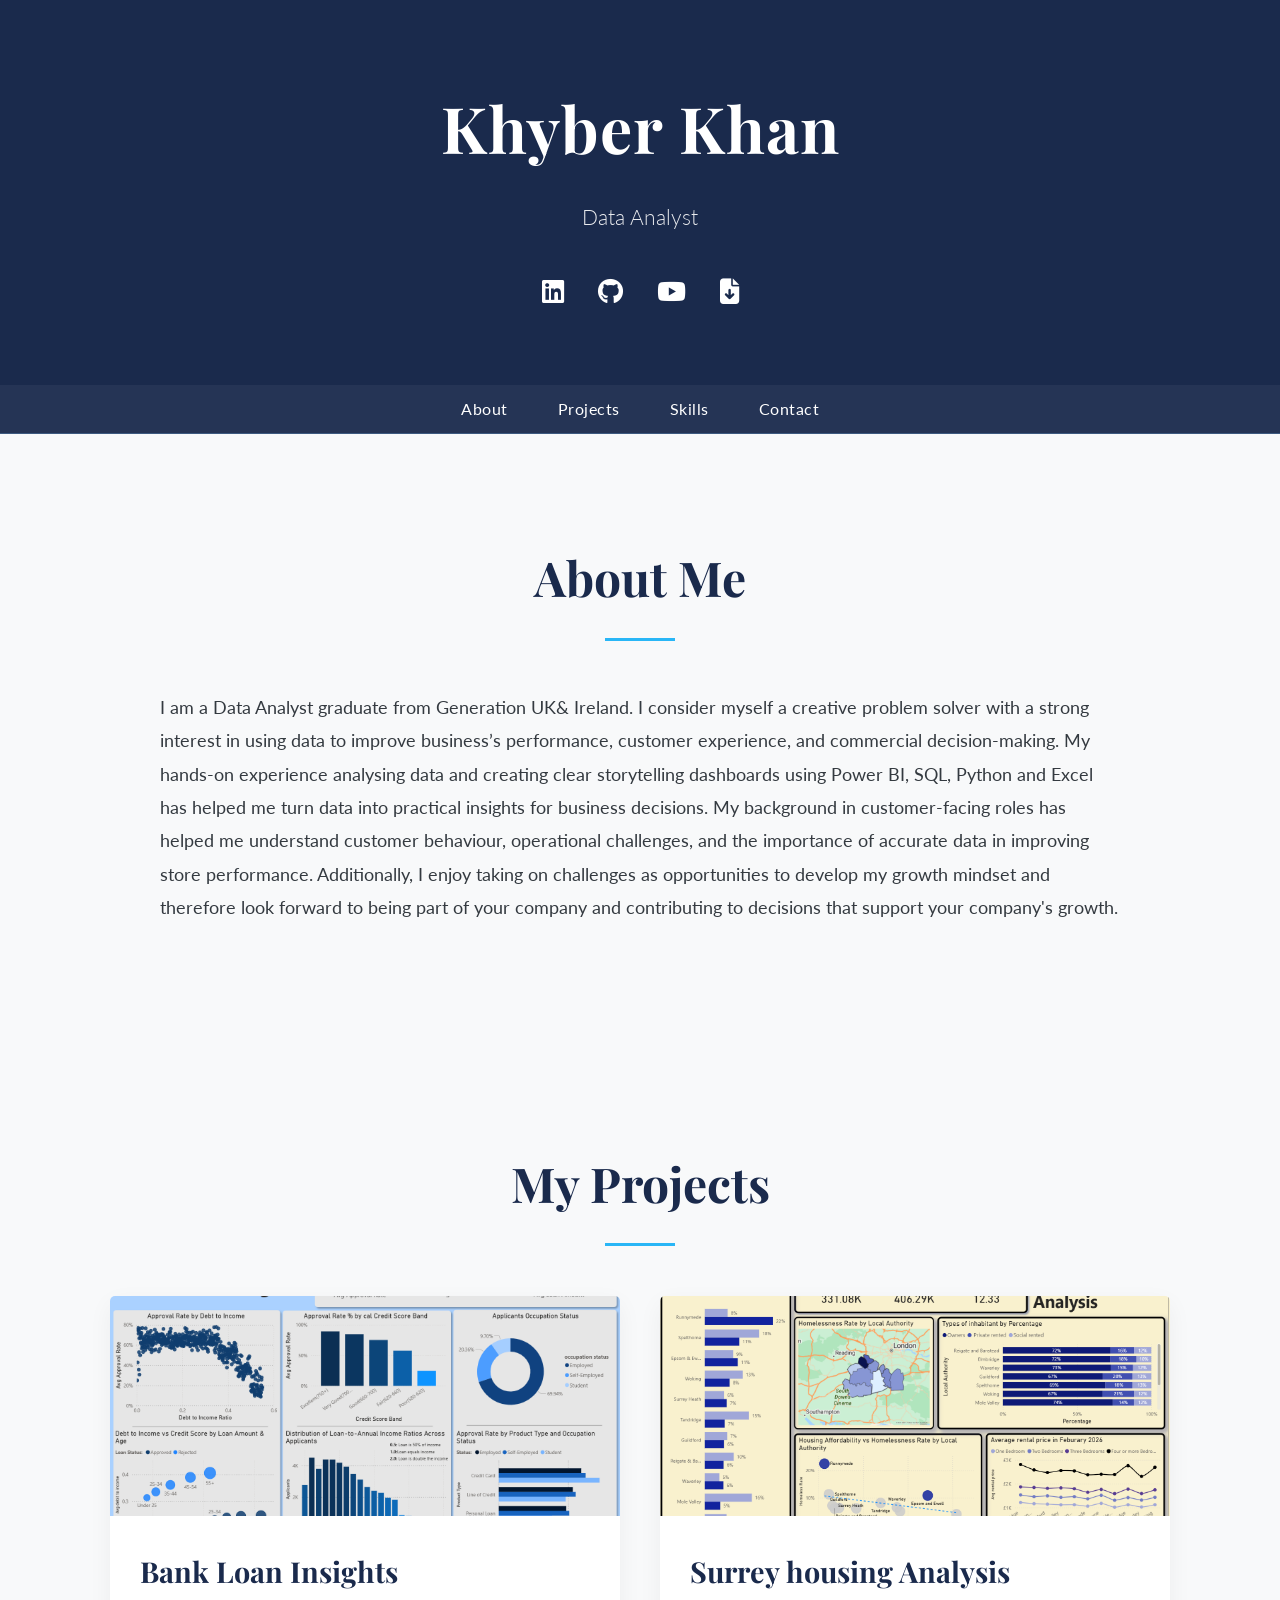
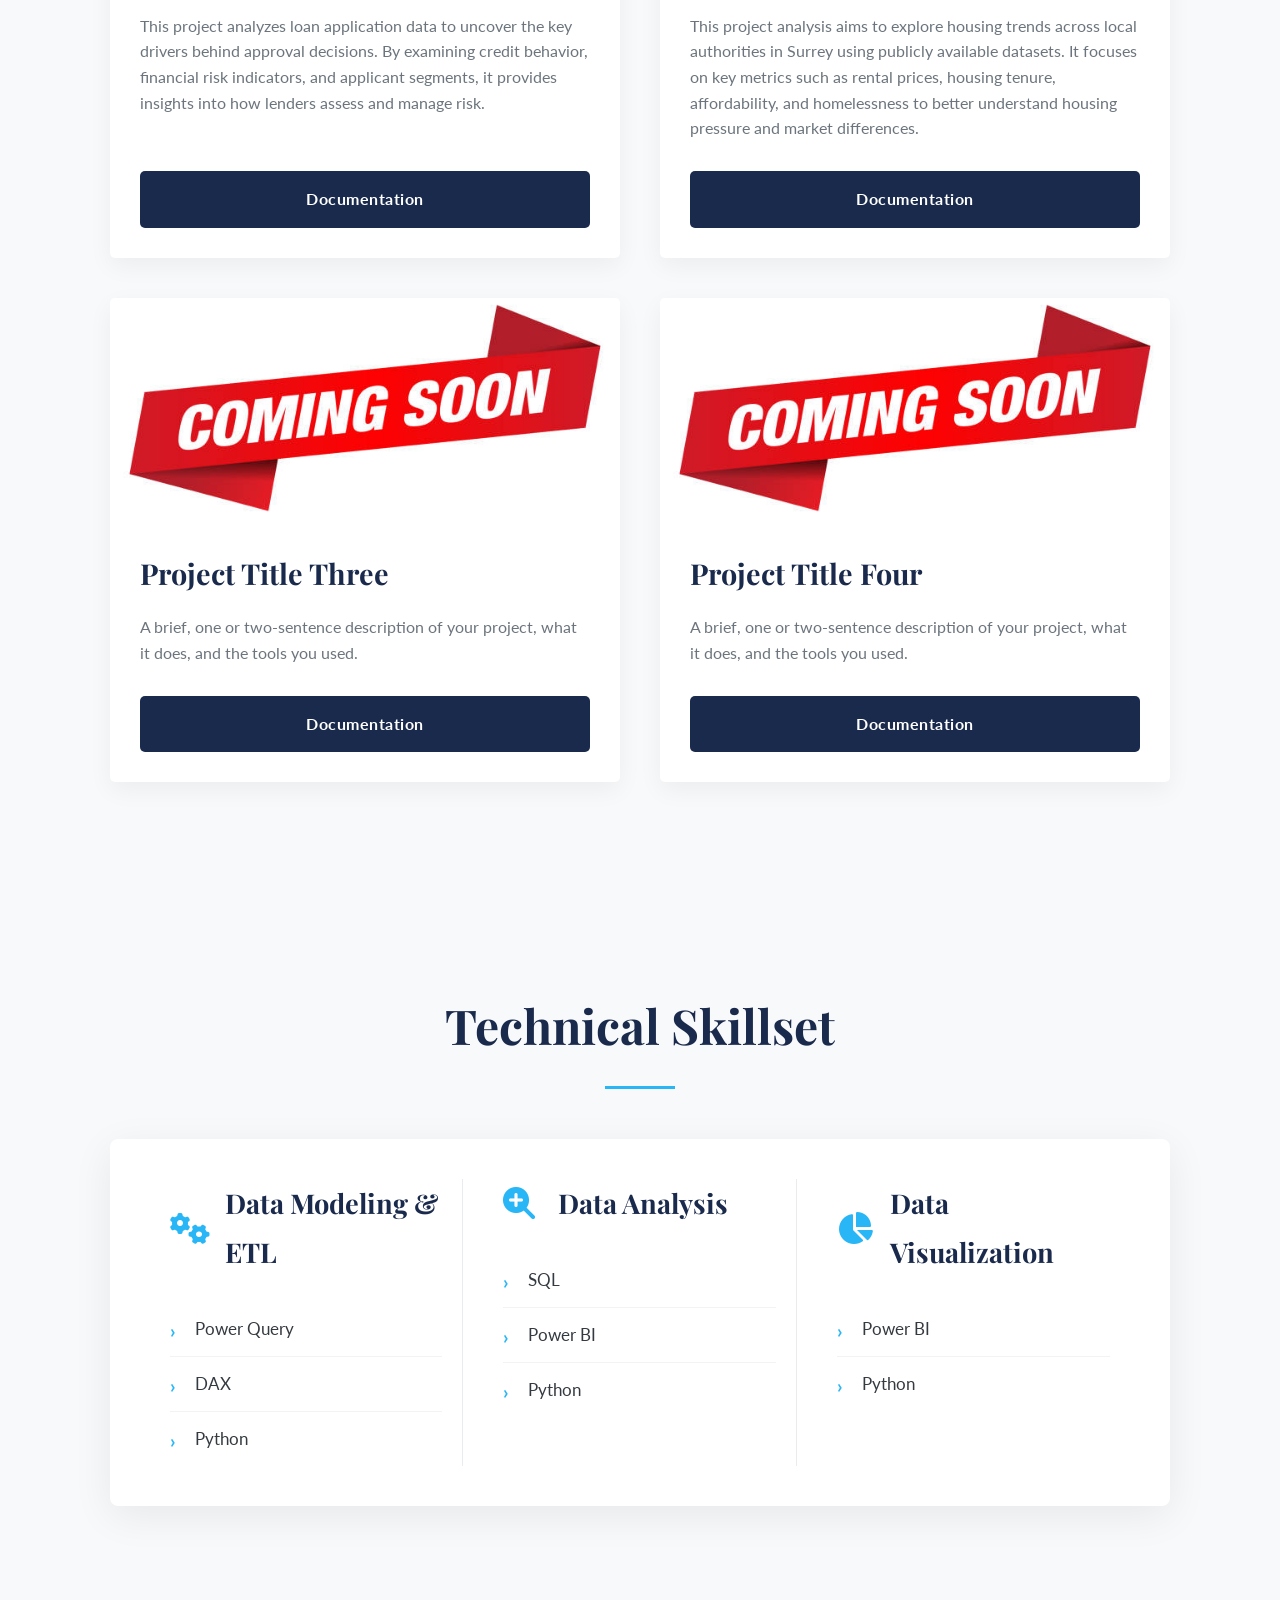
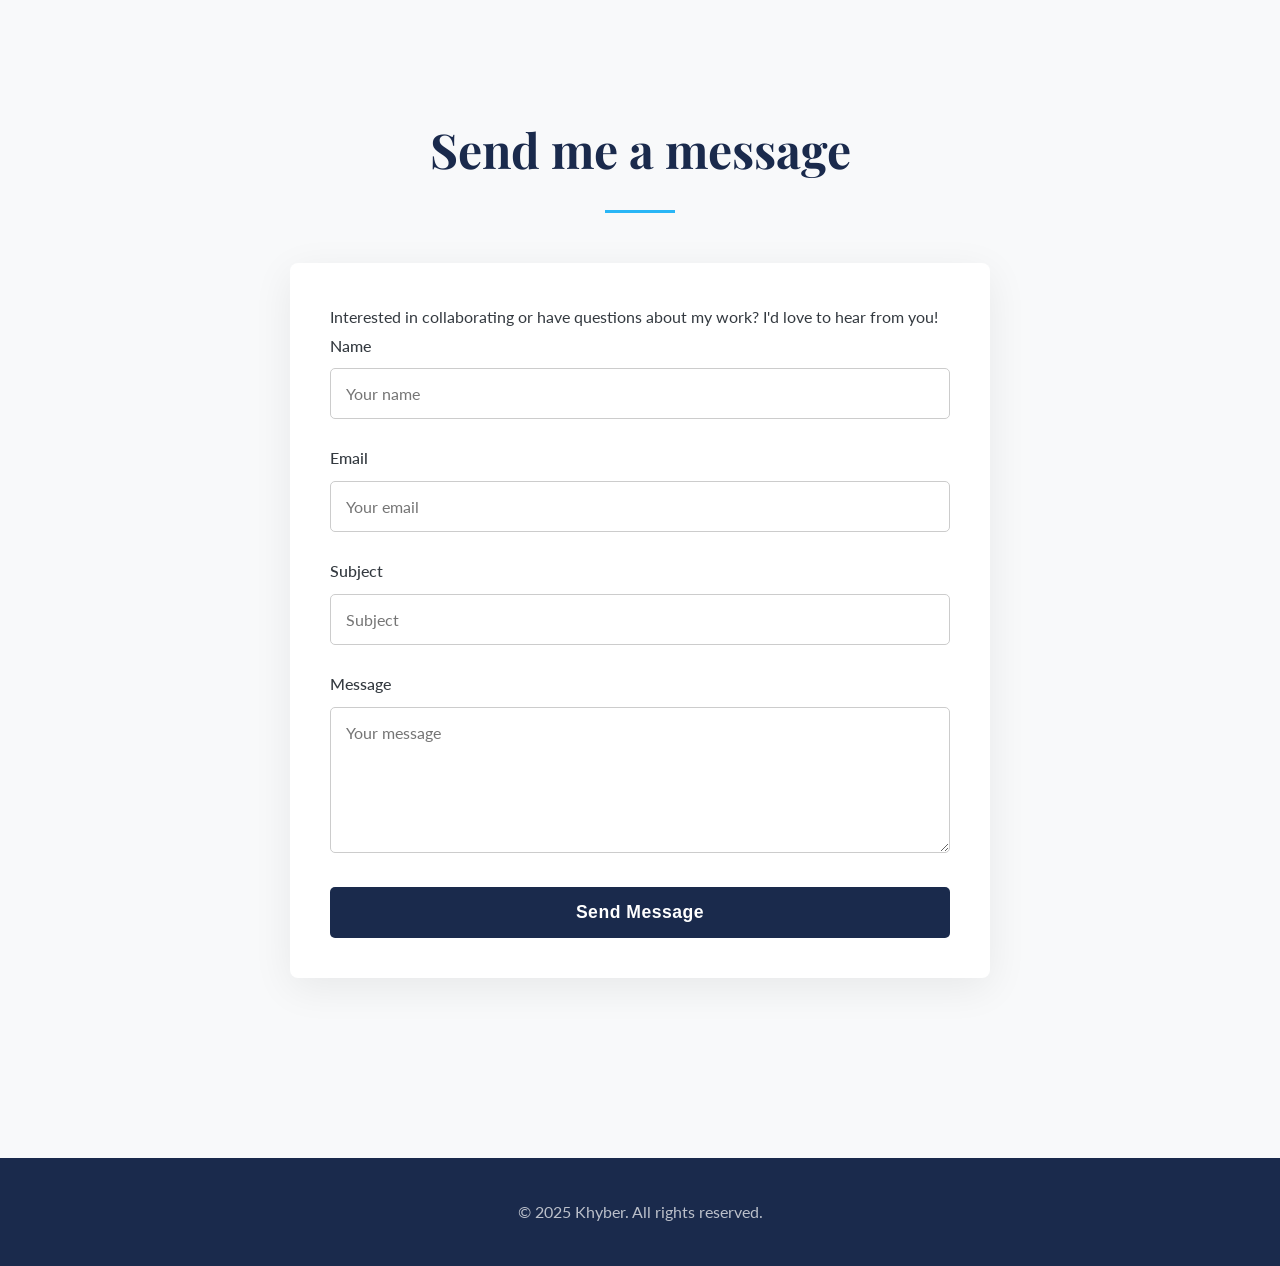
<file: index.html>
<!DOCTYPE html>
<html lang="en">
<head>
    <meta charset="UTF-8">
    <meta name="viewport" content="width=device-width, initial-scale=1.0">
    
    <!--💡UPDATE: Change the title to your name-->
    <title>Khyber Khan | Data Analysis Portfolio</title>
      
    <!--💡UPDATE: Add your favicon here. You can generate one at realfavicongenerator.net-->
    <link rel="icon" type="image/png" href="/favicon-32x32.png">
    <link rel="apple-touch-icon" href="/favicon-32x32.png">
    
    <!-- Google Fonts for Elegant Typography -->
    <link rel="preconnect" href="https://fonts.googleapis.com">
    <link rel="preconnect" href="https://fonts.gstatic.com" crossorigin>
    <link href="https://fonts.googleapis.com/css2?family=Lato:wght@300;400;700&family=Playfair+Display:wght@500;700&display=swap" rel="stylesheet">
    
    <!-- Font Awesome for Icons -->
    <link rel="stylesheet" href="https://cdnjs.cloudflare.com/ajax/libs/font-awesome/6.4.2/css/all.min.css">
    
    <!-- Your Stylesheet -->
    <link rel="stylesheet" href="assets/css/style.css">
</head>
<body>

<!-- HEADER SECTION -->
<header>
    <div class="container">
        <!--💡UPDATE: Change to your name and title-->
        <h1>Khyber Khan</h1>
        <p>Data Analyst</p>
        <div class="social-links">
            <!--💡UPDATE: Add your social media links and CV file-->
            <a href="https://www.linkedin.com/in/khyber-khan-94b994218/" target="_blank" title="LinkedIn"><i class="fab fa-linkedin"></i></a>
            <a href="https://github.com/khysprojects" target="_blank" title="GitHub"><i class="fab fa-github"></i></a>
            <a href="[YOUR_YOUTUBE_URL]" target="_blank" title="YouTube"><i class="fab fa-youtube"></i></a>
            <a href="assets/Your_Name_CV.pdf" download title="Download CV"><i class="fas fa-file-arrow-down"></i></a>
        </div>
    </div>
</header>

<!-- NAVIGATION -->
<nav>
    <div class="container">
        <ul>
            <li><a href="#about">About</a></li>
            <li><a href="#projects">Projects</a></li>
            <li><a href="#skills">Skills</a></li>
            <li><a href="#contact">Contact</a></li>
        </ul>
    </div>
</nav>

<!-- ABOUT SECTION -->
<section id="about" class="section">
    <div class="container">
        <h2>About Me</h2>
        <div class="about-content">

            <div class="about-text">
                <!--💡UPDATE: Write your own 'About Me' text here-->
                <p> I am a Data Analyst graduate from Generation UK& Ireland. I consider myself a creative problem solver with a strong interest in using data to improve business’s performance, customer experience, and commercial decision-making. My hands-on experience analysing data and creating clear storytelling dashboards using Power BI, SQL, Python and Excel has helped me turn data into practical insights for business decisions. My background in customer-facing roles has helped me understand customer behaviour, operational challenges, and the importance of accurate data in improving store performance. Additionally, I enjoy taking on challenges as opportunities to develop my growth mindset and therefore look forward to being part of your company and contributing to decisions that support your company's growth.</p>
            </div>
        </div>
    </div>
</section>

<!-- PROJECTS SECTION -->
<section id="projects" class="section">
    <div class="container">
        <h2>My Projects</h2>
        <div class="projects-grid">

            <!--💡UPDATE: Replace this with your own project. Add as many as you like!-->
            <!-- Project 1 -->
             <div class="project-card">
                <!--💡UPDATE: Add a preview image of your project to assets/images/ -->
                <img src="assets/Images/Bank loan/Bank loan Dashboard.png" alt="Project One Preview">
                <div class="project-card-content">
                    <h3>Bank Loan Insights</h3>
                    <p>This project analyzes loan application data to uncover the key drivers behind approval decisions. By examining credit behavior, financial risk indicators, and applicant segments, it provides insights into how lenders assess and manage risk.</p>
                    <div class="project-buttons">
                        <!--💡UPDATE: Add link to your project's code/documentation on GitHub-->
                         <a href="insights page: bank loan.html" class="btn">Documentation</a>
                    </div>
                </div>
            </div>

            <!-- Project 2 -->
            <div class="project-card">
                <img src="assets/Images/Surrey Housing/Housing dashboard .png" alt="Project Two Preview">
                <div class="project-card-content">
                    <h3>Surrey housing Analysis</h3>
                    <p>This project analysis aims to explore housing trends across local authorities in Surrey using publicly available datasets. It focuses on key metrics such as rental prices, housing tenure, affordability, and 
homelessness to better understand housing pressure and market differences.</p>
                    <div class="project-buttons">
                        <a href="https://khysprojects.github.io/PP: Surrey housing.html" class="btn">Documentation</a>
                    </div>
                </div>
            </div>

            <!-- Project 3 -->
            <div class="project-card">
                <img src="assets/Images/comming soon.jpg" alt="Project Three Preview">
                <div class="project-card-content">
                    <h3>Project Title Three</h3>
                    <p>A brief, one or two-sentence description of your project, what it does, and the tools you used.</p>
                    <div class="project-buttons">
                        <a href="[YOUR_GITHUB_PROJECT_URL]" target="_blank" class="btn">Documentation</a>
                    </div>
                </div>
            </div>

            <!-- Project 4 -->
            <div class="project-card">
                <img src="assets/Images/comming soon.jpg" alt="Project Four Preview">
                <div class="project-card-content">
                    <h3>Project Title Four</h3>
                    <p>A brief, one or two-sentence description of your project, what it does, and the tools you used.</p>
                    <div class="project-buttons">
                        <a href="[YOUR_GITHUB_PROJECT_URL]" target="_blank" class="btn">Documentation</a>
                    </div>
                </div>
            </div>

        </div>
    </div>
</section>

<!-- SKILLS SECTION -->
<section id="skills" class="section">
    <div class="container">
        <h2>Technical Skillset</h2>
        <div class="skills-table">
            
            <!--💡UPDATE: Customize your skills in each category-->
             <!-- Column 1: Data Cleaning and Transformation -->
            <div class="skill-column">
                <div class="skill-header">
                    <i class="fas fa-cogs"></i>
                    <h3>Data Modeling & ETL</h3>
                </div>
                <ul class="skill-list">
                    <li>Power Query</li>
                    <li>DAX</li>
                    <li>Python</li>
                </ul>
            </div>

            <!-- Column 2: Data Analysis -->
            <div class="skill-column">
                <div class="skill-header">
                    <i class="fas fa-search-plus"></i>
                    <h3>Data Analysis</h3>
                </div>
                <ul class="skill-list">
                    <li>SQL</li>
                    <li>Power BI</li>
                    <li>Python</li>
                </ul>
            </div>

            <!-- Column 1: Data Visualization -->
            <div class="skill-column">
                <div class="skill-header">
                    <i class="fas fa-chart-pie"></i>
                    <h3>Data Visualization</h3>
                </div>
                <ul class="skill-list">
                    <li>Power BI</li>
                    <li>Python</li>
                </ul>
            </div>

        </div>
    </div>
</section>

<!-- CONTACT FORM SECTION -->
<section id="contact" class="section">
    <div class="container">
        <h2>Send me a message</h2>
        
        <!--💡UPDATE: Go to formsubmit.co and replace the email with your own-->
        <form action="https://formsubmit.co/contact.khyber7@gmail.com" method="POST" class="contact-form">
            <p> Interested in collaborating or have questions about my work? I'd love to hear from you!</p>

            <!-- Form Fields -->
            <div class="form-group">
                <label for="name">Name</label>
                <input type="text" name="name" id="name" placeholder="Your name" required>
            </div>
            <div class="form-group">
                <label for="email">Email</label>
                <input type="email" name="email" id="email" placeholder="Your email" required>
            </div>
            <div class="form-group">
                <label for="subject">Subject</label>
                <input type="text" name="subject" id="subject" placeholder="Subject" required>
            </div>
            <div class="form-group">
                <label for="message">Message</label>
                <textarea name="message" id="message" rows="6" placeholder="Your message" required></textarea>
            </div>
            
            <!-- Submit Button -->
            <button type="submit" class="btn">Send Message</button>

        </form>
    </div>
</section>

<!-- FOOTER -->
<footer>
    <div class="container">
        <!--💡UPDATE: Change the year and your name-->
        <p>&copy; 2025 Khyber. All rights reserved.</p>
    </div>
</footer>

<script src="assets/js/main.js"></script>

</body>
</html>
</file>
<file: assets/css/style.css>
/* --- 1. Variables (Modern Tech Palette) --- */
:root {
    /* This template uses a professional "Modern Tech" color scheme. */
    --primary-color: #1A2A4C;   /* Midnight Blue */
    --secondary-color: #3D5A80; /* Slate Blue */
    --accent-color: #29B6F6;    /* Vivid Sky Blue */

    /* --- Shared Variables (These usually don't need to change) --- */
    --light-bg-color: #F8F9FA;
    --white-color: #ffffff;
    --dark-text-color: #343A40;
    --light-text-color: #6c757d;
    --card-bg-color: #ffffff;
    
    /* Fonts */
    --font-heading: 'Playfair Display', serif;
    --font-body: 'Lato', sans-serif;
}

/* --- 2. Base & Reset Styles --- */
* {
    margin: 0;
    padding: 0;
    box-sizing: border-box;
}

html {
    scroll-behavior: smooth;
}

body {
    font-family: var(--font-body);
    font-weight: 400;
    line-height: 1.8;
    background-color: var(--light-bg-color);
    color: var(--dark-text-color);
}

.container {
    width: 90%;
    max-width: 1100px;
    margin: 0 auto;
    padding: 0 20px;
}

a {
    text-decoration: none;
    color: var(--accent-color);
    transition: all 0.3s ease-in-out;
}

a:hover {
    opacity: 0.8;
}

img {
    max-width: 100%;
    height: auto;
}

/* --- 3. Header --- */
header {
    background: var(--primary-color);
    color: var(--white-color);
    padding: 70px 0;
    text-align: center;
}

header h1 {
    font-family: var(--font-heading);
    font-size: 4rem;
    font-weight: 700;
    margin-bottom: 15px;
    letter-spacing: 1px;
}

header p {
    font-size: 1.3rem;
    font-weight: 300;
    opacity: 0.9;
    margin-bottom: 35px;

    max-width: 650px;   /* ⬅️ THIS fixes your issue */
    margin-left: auto;  /* ⬅️ centers it */
    margin-right: auto; /* ⬅️ centers it */
    line-height: 1.6;
}

/* --- 3.5 Social Icons --- */
.social-links a {
    color: var(--white-color);
    font-size: 1.6rem;
    margin: 0 15px;
    transition: transform 0.3s ease, color 0.3s ease;
    display: inline-block;
}

.social-links a:hover {
    color: var(--accent-color);
    transform: translateY(-3px);
}

/* --- 4. Navigation --- */
nav {
    background-color: rgba(26, 42, 76, 0.95); /* Adjusted for new primary color */
    backdrop-filter: blur(5px);
    position: sticky;
    top: 0;
    z-index: 1000;
    border-bottom: 1px solid var(--secondary-color);
}

nav ul {
    display: flex;
    justify-content: center;
    list-style: none;
    padding: 10px 0;
}

nav ul li a {
    color: var(--white-color);
    font-weight: 400;
    padding: 15px 25px;
    font-size: 1rem;
    letter-spacing: 0.5px;
    position: relative;
}

nav ul li a::after {
    content: '';
    position: absolute;
    bottom: 10px;
    left: 50%;
    transform: translateX(-50%);
    width: 0;
    height: 2px;
    background-color: var(--accent-color);
    transition: width 0.4s ease;
}

nav ul li a:hover::after {
    width: 50%;
}

/* --- 5. Sections --- */
.section {
    padding: 100px 0;
}

.section h2 {
    text-align: center;
    font-family: var(--font-heading);
    font-size: 3rem;
    font-weight: 700;
    margin-bottom: 70px;
    position: relative;
    color: var(--primary-color);
}

.section h2::after {
    content: '';
    position: absolute;
    bottom: -20px;
    left: 50%;
    transform: translateX(-50%);
    width: 70px;
    height: 3px;
    background: var(--accent-color);
}

/* --- 5.1 About Section --- */
.about-content {
    display: flex;
    align-items: center;
    gap: 60px;
    max-width: 960px;
    margin: 0 auto;
    text-align: left;
}

.profile-photo {
    width: 280px;
    height: 280px;
    border-radius: 50%;
    object-fit: cover;
    border: 7px solid var(--white-color);
    box-shadow: 0 10px 30px rgba(0, 0, 0, 0.1);
}

.about-text {
    flex: 1;
}

.about-text p {
    font-size: 1.1rem;
    margin-bottom: 15px;
    line-height: 1.9;
}

/* --- 5.5 Project Cards --- */
.projects-grid {
    display: grid;
    grid-template-columns: repeat(auto-fit, minmax(340px, 1fr));
    gap: 40px;
}

.project-card {
    background: var(--card-bg-color);
    border-radius: 5px;
    overflow: hidden;
    box-shadow: 0 8px 25px rgba(0, 0, 0, 0.05);
    transition: transform 0.4s ease, box-shadow 0.4s ease;
    display: flex;
    flex-direction: column;
}

.project-card:hover {
    transform: translateY(-12px);
    box-shadow: 0 20px 40px rgba(0, 0, 0, 0.1);
}

.project-card img {
    width: 100%;
    height: 220px;
    object-fit: cover;
}

.project-card-content {
    padding: 30px;
    flex-grow: 1;
    display: flex;
    flex-direction: column;
}

.project-card-content h3 {
    font-family: var(--font-heading);
    font-size: 1.8rem;
    margin-bottom: 15px;
    color: var(--primary-color);
}

.project-card-content p {
    color: var(--light-text-color);
    margin-bottom: 30px;
    flex-grow: 1;

    max-width: 650px;   /* ⬅️ controls paragraph length */
    line-height: 1.6;   /* ⬅️ improves readability */
}

.project-buttons {
    display: flex;
    gap: 15px;
    margin-top: auto;
}

.btn {
    display: inline-block;
    background: var(--primary-color);
    color: var(--white-color);
    padding: 12px 20px;
    border-radius: 5px;
    font-weight: 700;
    text-align: center;
    transition: all 0.3s ease;
    flex: 1;
    letter-spacing: 0.5px;
    border: 2px solid transparent;
}

.btn:hover {
    background: var(--accent-color);
    color: var(--white-color);
    transform: translateY(-2px);
}

.btn-secondary {
    background: transparent;
    color: var(--primary-color);
    border: 2px solid var(--primary-color);
}

.btn-secondary:hover {
    background: var(--primary-color);
    color: var(--white-color);
}


/* --- 6. Tabular Skills Section --- */
#skills .container {
    max-width: 1100px;
}

.skills-table {
    display: grid;
    grid-template-columns: repeat(3, 1fr);
    gap: 20px;
    margin-top: 50px;
    background-color: var(--card-bg-color);
    padding: 40px;
    border-radius: 8px;
    box-shadow: 0 10px 40px rgba(0, 0, 0, 0.07);
}

.skill-column {
    padding: 0 20px;
}

.skill-column:not(:last-child) {
    border-right: 1px solid #e9ecef;
}

.skill-header {
    display: flex;
    align-items: center;
    margin-bottom: 25px;
}

.skill-header i {
    font-size: 2rem;
    color: var(--accent-color);
    margin-right: 15px;
    width: 40px;
}

.skill-header h3 {
    font-family: var(--font-heading);
    font-size: 1.7rem;
    color: var(--primary-color);
}

.skill-list {
    list-style: none;
    padding-left: 0;
}

.skill-list li {
    padding: 12px 0;
    font-size: 1.05rem;
    color: var(--dark-text-color);
    border-bottom: 1px solid #f1f3f5;
    position: relative;
    padding-left: 25px;
}

.skill-list li::before {
    content: '›';
    position: absolute;
    left: 0;
    top: 12px;
    color: var(--accent-color);
    font-weight: 700;
    font-size: 1.2rem;
}

.skill-list li:last-child {
    border-bottom: none;
}

/* --- 7. Contact Form --- */
#contact .container {
    max-width: 800px;
}

.contact-form {
    max-width: 700px;
    margin: 0 auto;
    background: var(--card-bg-color);
    padding: 40px;
    border-radius: 8px;
    box-shadow: 0 10px 40px rgba(0, 0, 0, 0.07);
}

.form-group {
    margin-bottom: 25px;
}

.contact-form label {
    display: block;
    margin-bottom: 8px;
    font-weight: 500;
    font-size: 1rem;
    color: var(--dark-text-color);
}

.contact-form input,
.contact-form textarea {
    width: 100%;
    padding: 15px;
    border: 1px solid #ccc;
    border-radius: 5px;
    font-family: var(--font-body);
    font-size: 1rem;
    transition: border-color 0.3s ease, box-shadow 0.3s ease;
}

.contact-form input:focus,
.contact-form textarea:focus {
    outline: none;
    border-color: var(--accent-color);
    box-shadow: 0 0 0 3px rgba(41, 182, 246, 0.25); /* Adjusted for new accent color */
}

.contact-form button.btn {
    width: 100%;
    padding: 15px;
    font-size: 1.1rem;
    font-weight: 700;
    letter-spacing: 0.5px;
    border: none;
    cursor: pointer;
}

/* --- 8. Footer --- */
footer {
    background: var(--primary-color);
    color: var(--white-color);
    text-align: center;
    padding: 40px 0;
    margin-top: 80px;
}

footer p {
    opacity: 0.7;
}

/* --- 9. Responsive Design --- */
@media (max-width: 992px) {
    .skills-table {
        grid-template-columns: 1fr 1fr;
    }
    .skill-column:nth-child(2) {
        border-right: none;
    }
}

@media (max-width: 768px) {
    header h1 {
        font-size: 2.8rem;
    }
    
    .about-content {
        flex-direction: column;
        text-align: center;
    }

    #projects .container {
        padding: 0 5px; 
    }

    .projects-grid {
        grid-template-columns: repeat(2, 1fr);
    }

    .skills-table {
        grid-template-columns: 1fr;
        padding: 20px;
        gap: 40px;
    }

    .skill-column:not(:last-child) {
        border-right: none;
        border-bottom: 1px solid #e9ecef;
        padding-bottom: 30px;
    }
}
</file>
